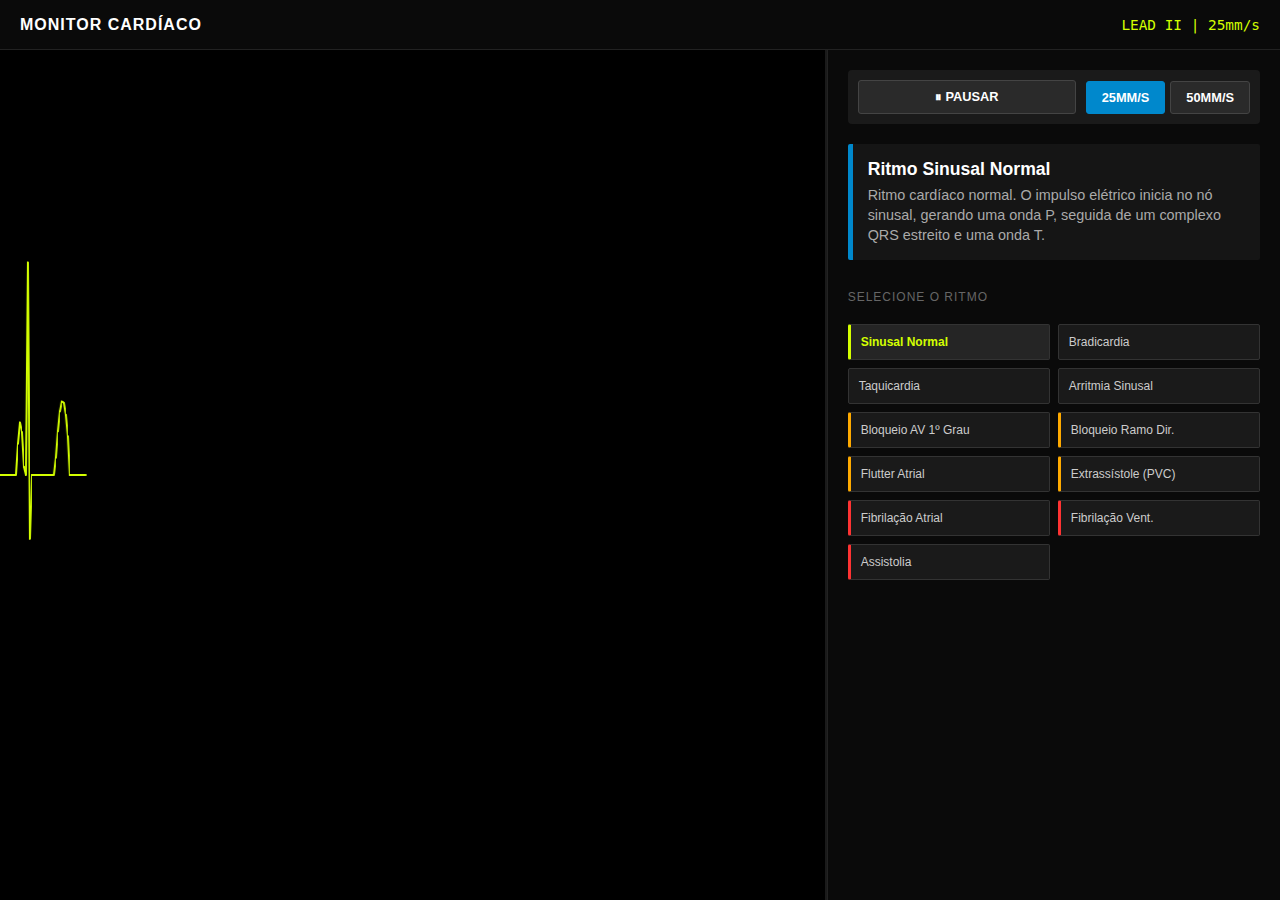
<file: ecg.html>
<!DOCTYPE html>
<html lang="pt-br">
<head>
    <meta charset="UTF-8">
    <meta name="viewport" content="width=device-width, initial-scale=1.0">
    <title>Monitor ECG</title>
    <style>
        :root {
            --bg-color: #000000;
            --panel-bg: #0a0a0a;
            --ecg-line: #d4ff00;
            --text-color: #e0e0e0;
            --accent: #0088cc;
            --danger: #ff3333;
            --warning: #ffaa00;
        }

        * { box-sizing: border-box; margin: 0; padding: 0; font-family: 'Segoe UI', sans-serif; }

        body {
            background-color: var(--bg-color);
            color: var(--text-color);
            height: 100vh;
            display: flex;
            flex-direction: column;
            overflow: hidden;
        }

        header {
            background: var(--panel-bg);
            border-bottom: 1px solid #222;
            padding: 10px 20px;
            display: flex;
            justify-content: space-between;
            align-items: center;
            height: 50px;
        }

        h1 { font-size: 1rem; color: #fff; letter-spacing: 1px; text-transform: uppercase; }
        .status { font-family: monospace; color: var(--ecg-line); font-size: 0.9rem; }

        .main-container {
            display: flex;
            flex: 1;
            height: calc(100vh - 50px);
        }

        .monitor-area {
            flex: 2;
            position: relative;
            background-color: #000;
            border-right: 2px solid #1a1a1a;
            overflow: hidden;
        }

        canvas {
            display: block;
            width: 100%;
            height: 100%;
            background-color: #000;
        }

        .controls-area {
            flex: 1;
            background-color: var(--panel-bg);
            padding: 20px;
            display: flex;
            flex-direction: column;
            gap: 20px;
            min-width: 300px;
            border-left: 1px solid #222;
            overflow-y: auto;
        }

        .info-card {
            background: #151515;
            border-left: 5px solid var(--accent);
            padding: 15px;
            border-radius: 2px;
        }
        .info-card h2 { color: #fff; font-size: 1.1rem; margin-bottom: 5px; }
        .info-card p { color: #aaa; font-size: 0.9rem; line-height: 1.4; }

        .playback-controls {
            display: flex;
            gap: 10px;
            background: #1a1a1a;
            padding: 10px;
            border-radius: 4px;
            align-items: center;
            justify-content: space-between;
        }

        button.btn-control {
            background: #2a2a2a;
            color: #fff;
            border: 1px solid #444;
            padding: 8px 15px;
            cursor: pointer;
            font-weight: bold;
            border-radius: 3px;
            flex: 1;
            text-transform: uppercase;
            font-size: 0.8rem;
        }
        button.btn-control:hover { background: #333; }
        button.btn-control.active { background: var(--accent); border-color: var(--accent); }
        button.btn-control.danger-active { background: var(--danger); border-color: var(--danger); }

        .rhythm-grid {
            display: grid;
            grid-template-columns: 1fr 1fr;
            gap: 8px;
        }

        .btn-rhythm {
            background: #1a1a1a;
            border: 1px solid #333;
            color: #ccc;
            padding: 10px;
            cursor: pointer;
            text-align: left;
            font-size: 0.75rem;
            border-radius: 2px;
            transition: all 0.2s;
        }
        .btn-rhythm:hover { background: #252525; color: #fff; }
        .btn-rhythm.active {
            background: #252525;
            border-left: 3px solid var(--ecg-line);
            color: var(--ecg-line);
            font-weight: bold;
        }

        .btn-rhythm.warn { border-left: 3px solid var(--warning); }
        .btn-rhythm.danger { border-left: 3px solid var(--danger); }
        .btn-rhythm.warn.active { background: #2a2510; color: var(--warning); }
        .btn-rhythm.danger.active { background: #2a1010; color: var(--danger); }

        @media (max-width: 800px) {
            .main-container { flex-direction: column; }
            .monitor-area { height: 50vh; border-right: none; border-bottom: 2px solid #1a1a1a; }
        }
    </style>
</head>
<body>

<header>
    <h1>Monitor Cardíaco</h1>
    <div class="status">LEAD II | 25mm/s</div>
</header>

<div class="main-container">
    <div class="monitor-area">
        <canvas id="ecgCanvas"></canvas>
    </div>

    <div class="controls-area">
        <div class="playback-controls">
            <button id="btnPause" class="btn-control" onclick="togglePause()">⏸ Pausar</button>
            <div style="display:flex; gap:5px;">
                <button class="btn-control active" onclick="setSpeed(1)" id="btn25">25mm/s</button>
                <button class="btn-control" onclick="setSpeed(2)" id="btn50">50mm/s</button>
            </div>
        </div>

        <div class="info-card" id="infoCard">
            <h2 id="rhythmTitle">Ritmo Sinusal Normal</h2>
            <p id="rhythmDesc">Ritmo cardíaco normal. O impulso elétrico inicia no nó sinusal, gerando uma onda P, seguida de um complexo QRS estreito e uma onda T.</p>
        </div>

        <div style="font-size: 0.75rem; color: #666; text-transform: uppercase; letter-spacing: 1px; margin-top: 10px;">Selecione o Ritmo</div>

        <div class="rhythm-grid">
            <button class="btn-rhythm active" onclick="setRhythm('normal')">Sinusal Normal</button>
            <button class="btn-rhythm" onclick="setRhythm('bradycardia')">Bradicardia</button>
            <button class="btn-rhythm" onclick="setRhythm('tachycardia')">Taquicardia</button>
            <button class="btn-rhythm" onclick="setRhythm('arrhythmia')">Arritmia Sinusal</button>

            <button class="btn-rhythm warn" onclick="setRhythm('av1')">Bloqueio AV 1º Grau</button>
            <button class="btn-rhythm warn" onclick="setRhythm('brd')">Bloqueio Ramo Dir.</button>
            <button class="btn-rhythm warn" onclick="setRhythm('flutter')">Flutter Atrial</button>
            <button class="btn-rhythm warn" onclick="setRhythm('pvc')">Extrassístole (PVC)</button>

            <button class="btn-rhythm danger" onclick="setRhythm('afib')">Fibrilação Atrial</button>
            <button class="btn-rhythm danger" onclick="setRhythm('vfib')">Fibrilação Vent.</button>
            <button class="btn-rhythm danger" onclick="setRhythm('asystole')">Assistolia</button>
        </div>
    </div>
</div>

<script>
    const canvas = document.getElementById('ecgCanvas');
    const ctx = canvas.getContext('2d');

    let width, height;
    let x = 0;
    let y = 0;
    let currentRhythm = 'normal';
    let frame = 0;
    let baseSpeed = 2;
    let currentSpeed = baseSpeed;
    let isPaused = false;

    const rhythms = {
        normal: { title: "Ritmo Sinusal Normal", desc: "Frequência 60-100 bpm. Onda P presente, intervalo PR constante, QRS estreito. Ritmo regular.", bpm: 75, type: 'regular' },
        bradycardia: { title: "Bradicardia Sinusal", desc: "Frequência < 60 bpm. Morfologia das ondas normal, mas o intervalo entre batimentos é maior.", bpm: 40, type: 'regular' },
        tachycardia: { title: "Taquicardia Sinusal", desc: "Frequência > 100 bpm. Morfologia normal, mas os batimentos estão muito próximos.", bpm: 150, type: 'regular' },
        arrhythmia: { title: "Arritmia Sinusal", desc: "Variação da frequência associada à respiração. Ritmo irregular, mas ondas normais.", bpm: 70, type: 'irregular_rate' },
        av1: { title: "Bloqueio AV 1º Grau", desc: "Condução lenta. Intervalo PR longo (> 0.20s), mas todo batimento é conduzido.", bpm: 70, type: 'long_pr' },
        brd: { title: "Bloqueio de Ramo Direito", desc: "Atraso na condução do VD. QRS alargado (> 0.12s) com padrão rSR' (dente de coelho).", bpm: 70, type: 'wide_qrs' },
        flutter: { title: "Flutter Atrial", desc: "Atividade atrial rápida. Ondas em 'dente de serra' na linha de base.", bpm: 150, type: 'sawtooth' },
        pvc: { title: "Extrassístole Ventricular", desc: "Batimento prematuro do ventrículo. QRS largo e bizarro, seguido de pausa.", bpm: 70, type: 'pvc' },
        afib: { title: "Fibrilação Atrial", desc: "Atividade atrial caótica. Sem ondas P. Linha de base tremida e ritmo irregular.", bpm: 0, type: 'chaotic' },
        vfib: { title: "Fibrilação Ventricular", desc: "Emergência. O ventrículo treme sem bombear. Ondas caóticas e irregulares.", bpm: 0, type: 'critical' },
        asystole: { title: "Assistolia", desc: "Ausência de atividade elétrica. Linha reta.", bpm: 0, type: 'flat' }
    };

    function init() {
        resize();
        window.addEventListener('resize', resize);
        animate();
    }

    function resize() {
        width = canvas.parentElement.offsetWidth;
        height = canvas.parentElement.offsetHeight;
        canvas.width = width;
        canvas.height = height;
        ctx.fillStyle = "#000000";
        ctx.fillRect(0, 0, width, height);
        x = 0;
        y = height / 2;
    }

    function togglePause() {
        isPaused = !isPaused;
        const btn = document.getElementById('btnPause');
        if (isPaused) {
            btn.innerHTML = "▶ Continuar";
            btn.classList.add('danger-active');
        } else {
            btn.innerHTML = "⏸ Pausar";
            btn.classList.remove('danger-active');
        }
    }

    function setSpeed(factor) {
        currentSpeed = baseSpeed * factor;
        document.getElementById('btn25').classList.toggle('active', factor === 1);
        document.getElementById('btn50').classList.toggle('active', factor === 2);
    }
    setSpeed(1);

    function getSignalValue(t) {
        const centerY = height / 2;
        const amp = height * 0.25;

        if (currentRhythm === 'asystole') return centerY + (Math.random() * 1.5 - 0.75);
        if (currentRhythm === 'vfib') return centerY + (Math.sin(t * 0.1) * 40) + (Math.sin(t * 0.35) * 20) + (Math.random() * 50 - 25);

        if (currentRhythm === 'afib') {
            let noise = (Math.random() * 6 - 3);
            if (Math.random() < 0.012) return centerY + drawQRS(0, amp, 'normal');
            return centerY + noise;
        }

        if (currentRhythm === 'flutter') {
            let flutter = Math.sin(t * 0.6) * 8;
            if (t % 50 < 8) return centerY + flutter + drawQRS(0, amp, 'normal');
            return centerY + flutter;
        }

        if (currentRhythm === 'pvc') {
            const bpm = rhythms[currentRhythm].bpm;
            const cycle = (60 / bpm) * 60;
            const posInCycle = t % cycle;
            const beatNum = Math.floor(t / cycle);
            const isPVC = (beatNum % 4 === 3);
            if (isPVC && posInCycle > cycle * 0.3 && posInCycle < cycle * 0.5) {
                return centerY + drawQRS(posInCycle, amp, 'pvc');
            }
            return getRegularBeat(t, centerY, amp);
        }

        return getRegularBeat(t, centerY, amp);
    }

    function getRegularBeat(t, centerY, amp) {
        const bpm = rhythms[currentRhythm].bpm;
        let cycleLen = (60 / bpm) * 60;
        if (currentRhythm === 'arrhythmia') cycleLen += Math.sin(t * 0.02) * 15;
        const phase = (t % cycleLen) / cycleLen;
        return centerY + drawWaveform(phase, amp);
    }

    function drawWaveform(phase, amp) {
        let val = 0;
        const type = rhythms[currentRhythm].type;

        let pTime = 0.15;
        if (phase > pTime && phase < pTime + 0.08) {
            val -= Math.sin((phase - pTime) * Math.PI * 12) * 0.25;
        }

        let qrsStart = 0.25;
        let qrsWidth = 0.06;
        if (type === 'long_pr') qrsStart = 0.45;
        if (type === 'wide_qrs') qrsWidth = 0.14;

        if (phase > qrsStart && phase < qrsStart + qrsWidth) {
            let localPhase = (phase - qrsStart) / qrsWidth;
            if (type === 'wide_qrs') {
                if (localPhase < 0.2) val -= 0.15;
                else if (localPhase < 0.5) val += 0.4;
                else val -= 0.7;
            } else if (type === 'pvc') {
                val -= Math.sin(localPhase * Math.PI) * 1.3;
            } else {
                if (localPhase < 0.15) val += 0.1;
                else if (localPhase < 0.45) val -= 1.0;
                else val += 0.3;
            }
        }

        let tStart = 0.55;
        if (type === 'long_pr') tStart = 0.75;
        if (phase > tStart && phase < tStart + 0.15) {
            val -= Math.sin((phase - tStart) * Math.PI * 6) * 0.35;
        }

        return val * amp;
    }

    function drawQRS(t, amp, type) {
        if (type === 'pvc') return -Math.sin((t%20)/20 * Math.PI) * 1.3 * amp;
        return -Math.sin((t%10)/10 * Math.PI) * amp;
    }

    function animate() {
        if (!isPaused) {
            ctx.fillStyle = "#000000";
            ctx.fillRect(x, 0, currentSpeed + 2, height);

            ctx.beginPath();
            ctx.strokeStyle = "#d4ff00";
            ctx.lineWidth = 2;
            ctx.lineCap = "round";
            ctx.lineJoin = "round";

            const newY = getSignalValue(frame);

            ctx.moveTo(x, y);
            let newX = x + currentSpeed;

            if (newX > width) {
                newX = 0;
                ctx.fillStyle = "#000000";
                ctx.fillRect(0, 0, width, height);
                y = newY;
                ctx.moveTo(newX, y);
            }

            ctx.lineTo(newX, newY);
            ctx.stroke();

            x = newX;
            y = newY;
            frame++;
        }

        requestAnimationFrame(animate);
    }

    function setRhythm(key) {
        currentRhythm = key;
        const data = rhythms[key];

        document.getElementById('rhythmTitle').innerText = data.title;
        document.getElementById('rhythmDesc').innerText = data.desc;

        document.querySelectorAll('.btn-rhythm').forEach(btn => btn.classList.remove('active'));
        const buttons = document.querySelectorAll('.btn-rhythm');
        buttons.forEach(btn => {
            if(btn.getAttribute('onclick').includes(`'${key}'`)) btn.classList.add('active');
        });

        const card = document.getElementById('infoCard');
        if (['vfib', 'asystole'].includes(key)) card.style.borderLeftColor = 'var(--danger)';
        else if (['av1', 'brd', 'flutter', 'pvc'].includes(key)) card.style.borderLeftColor = 'var(--warning)';
        else card.style.borderLeftColor = 'var(--accent)';

        x = 0;
        ctx.fillStyle = "#000000";
        ctx.fillRect(0, 0, width, height);
    }

    init();
</script>

</body>
</html>
</file>
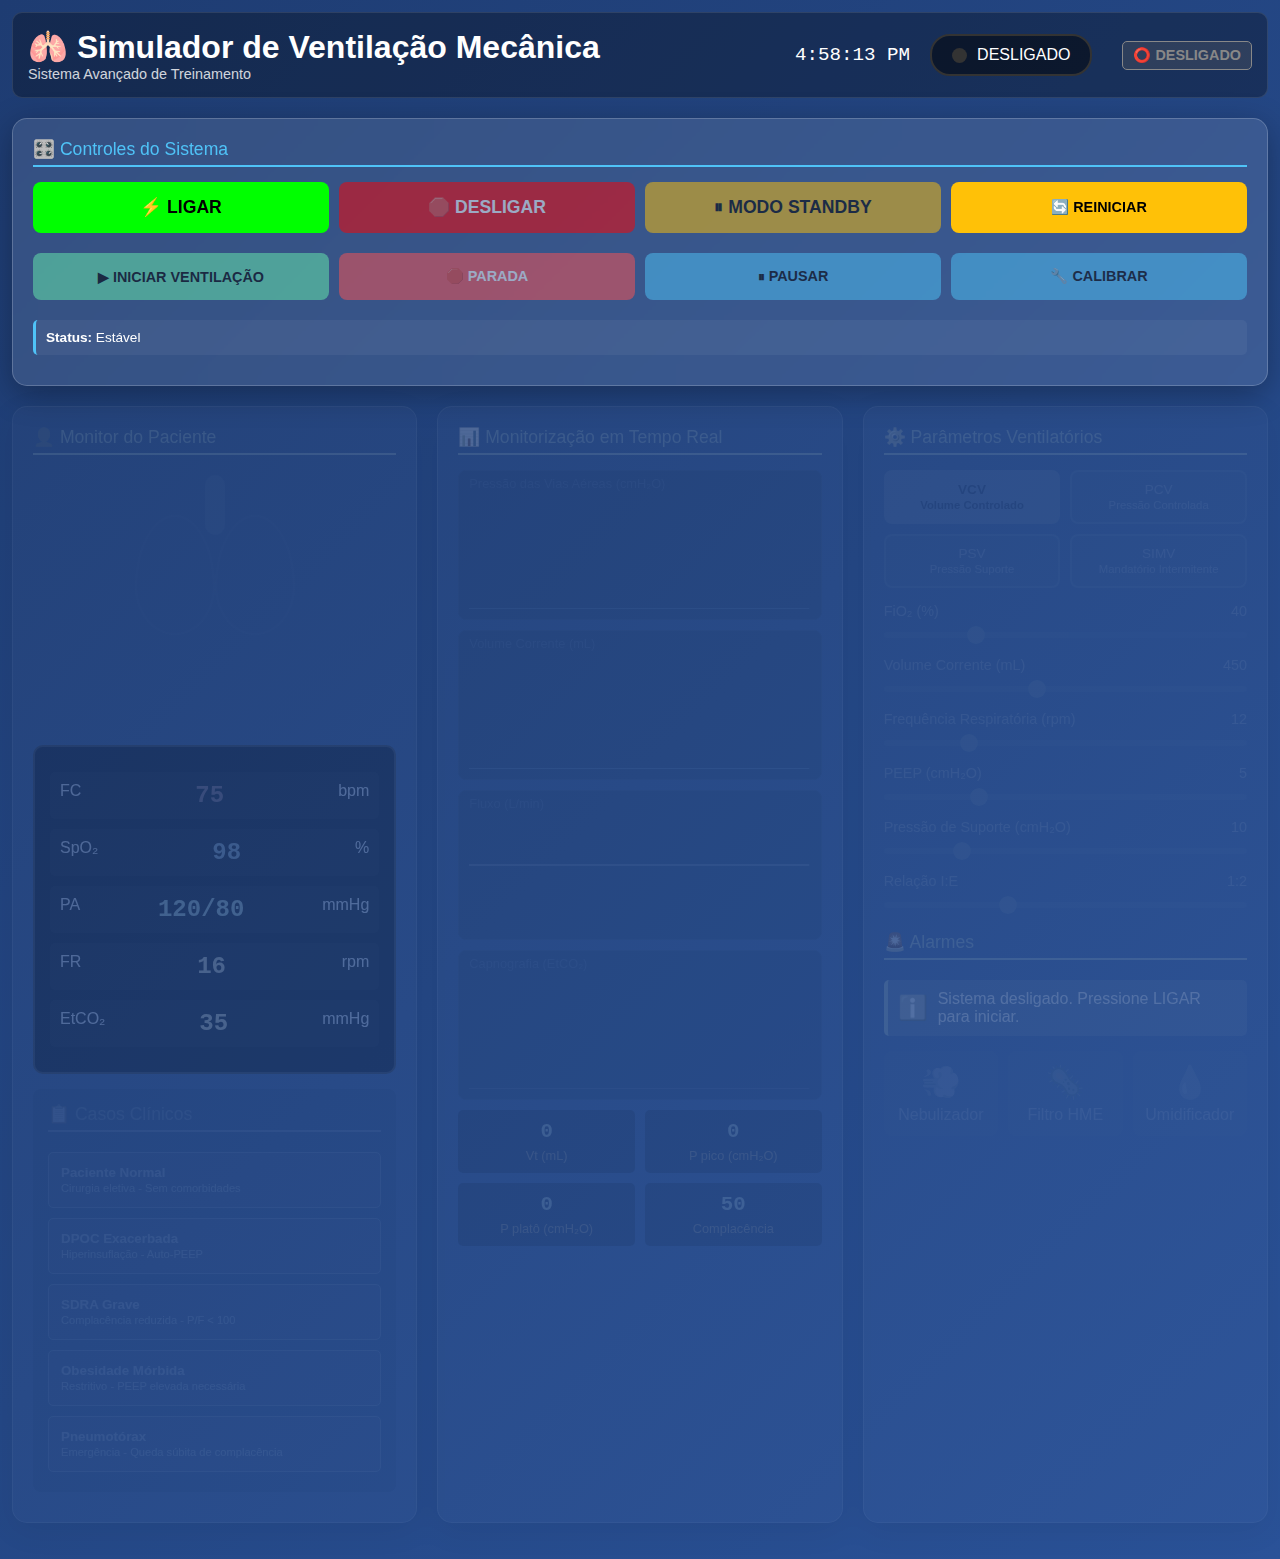
<file: ventilador.html>
<!DOCTYPE html>
<html lang="pt-br">
<head>
  <meta charset="UTF-8" />
  <meta name="viewport" content="width=device-width, initial-scale=1.0" />
  <title>Simulador de Ventilação Mecânica Pro</title>
  <style>
    * { margin: 0; padding: 0; box-sizing: border-box; font-family: 'Segoe UI', Tahoma, Geneva, Verdana, sans-serif; }

    body {
      background: linear-gradient(135deg, #1e3c72 0%, #2a5298 100%);
      color: #fff;
      overflow-x: hidden;
      min-height: 100vh;
    }

    .container { max-width: 1400px; margin: 0 auto; padding: calc(12px + env(safe-area-inset-top)) calc(12px + env(safe-area-inset-right)) calc(16px + env(safe-area-inset-bottom)) calc(12px + env(safe-area-inset-left)); }

    header {
      background: rgba(0,0,0,0.3);
      padding: 15px;
      border-radius: 10px;
      margin-bottom: 20px;
      display: flex;
      justify-content: space-between;
      align-items: center;
      border: 1px solid rgba(255,255,255,0.1);
    }

    .power-indicator {
      display: flex;
      align-items: center;
      gap: 10px;
      padding: 10px 20px;
      background: rgba(0,0,0,0.5);
      border-radius: 20px;
      border: 2px solid #333;
    }

    .power-led {
      width: 15px; height: 15px; border-radius: 50%;
      background: #333; transition: all 0.3s;
    }

    .power-led.on { background: #00ff00; box-shadow: 0 0 10px #00ff00; }
    .power-led.standby { background: #ffc107; box-shadow: 0 0 10px #ffc107; animation: pulse 2s infinite; }

    @keyframes pulse { 0%,100%{opacity:1;} 50%{opacity:0.5;} }

    .mode-display {
      font-weight: bold;
      font-size: 0.9em;
      padding: 5px 10px;
      border-radius: 5px;
      background: rgba(0,0,0,0.3);
      margin-left: 10px;
    }

    .mode-display.standby { background: rgba(255,193,7,0.3); color:#ffc107; border: 1px solid #ffc107; }
    .mode-display.ventilating { background: rgba(0,255,0,0.3); color:#00ff00; border: 1px solid #00ff00; }
    .mode-display.off { background: rgba(100,100,100,0.3); color:#888; border: 1px solid #888; }

    .alarm-banner {
      background: #ff0000;
      color: white;
      padding: 15px 20px;
      border-radius: 5px;
      font-weight: bold;
      display: none;
      animation: pulse 1s infinite;
      text-align: center;
      font-size: 1.2em;
      margin-bottom: 20px;
      border: 3px solid #fff;
    }

    .alarm-timer {
      background: rgba(255,0,0,0.9);
      color: white;
      padding: 10px;
      border-radius: 5px;
      margin-top: 10px;
      font-size: 0.9em;
    }

    .game-over-banner {
      background: linear-gradient(135deg, #ff0000, #990000);
      color: white;
      padding: 30px;
      border-radius: 10px;
      display: none;
      text-align: center;
      margin-bottom: 20px;
      border: 3px solid #fff;
      animation: slideIn 0.5s;
    }

    @keyframes slideIn { from{ transform: translateY(-100px); opacity:0;} to{ transform: translateY(0); opacity:1;} }

    /* IMPORTANTE:
       O grid permanece "travado" quando OFF, mas os botões de energia foram movidos para fora dele. */
    .main-grid {
      display: grid;
      grid-template-columns: 1fr 1fr 1fr;
      gap: 20px;
      margin-bottom: 20px;

      opacity: 0.2;
      pointer-events: none;
      transition: all 0.3s;
      filter: grayscale(0.8);
    }

    .main-grid.powered-on { opacity: 1; pointer-events: all; filter: grayscale(0); }
    .main-grid.standby { opacity: 0.6; pointer-events: all; filter: grayscale(0.3); }

    .panel {
      background: rgba(255,255,255,0.1);
      backdrop-filter: blur(10px);
      border-radius: 15px;
      padding: 20px;
      border: 1px solid rgba(255,255,255,0.2);
      box-shadow: 0 8px 32px rgba(0,0,0,0.3);
    }

    .panel-title {
      font-size: 1.1em;
      margin-bottom: 15px;
      color: #4fc3f7;
      border-bottom: 2px solid #4fc3f7;
      padding-bottom: 5px;
    }

    .patient-monitor {
      background: #000;
      border-radius: 10px;
      padding: 15px;
      margin-bottom: 15px;
      border: 2px solid #333;
    }

    .vital-sign {
      display:flex; justify-content:space-between; margin: 10px 0;
      padding:10px; background: rgba(255,255,255,0.05); border-radius:5px;
    }

    .vital-value { font-size: 1.5em; font-weight: bold; font-family: 'Courier New', monospace; }
    .hr { color:#ff5252; } .spo2 { color:#4fc3f7; } .bp { color:#69f0ae; } .rr { color:#ffd740; }

    .lung-animation {
      width:200px; height:250px; margin: 20px auto; position: relative;
      opacity: 0.1; transition: opacity 0.3s;
    }
    .powered-on .lung-animation { opacity: 0.3; }
    .ventilating .lung-animation { opacity: 1; }

    .lung {
      position:absolute; width:80px; height:120px;
      background: rgba(255,100,100,0.6);
      border-radius: 50% 50% 50% 50% / 60% 60% 40% 40%;
      transition: all 0.5s ease;
      border: 2px solid rgba(255,255,255,0.3);
    }
    .lung.left { left:20px; top:40px; }
    .lung.right { right:20px; top:40px; }
    .lung.inflating { transform: scale(1.3); background: rgba(255,150,150,0.8); }

    .trachea {
      position:absolute; width:20px; height:60px; background: rgba(255,255,255,0.8);
      left:50%; top:0; transform: translateX(-50%); border-radius:10px;
    }

    .graph-container {
      background:#000; border-radius:8px; padding:10px; margin:10px 0;
      position:relative; height:150px; border:1px solid #333; opacity: 0.2;
    }
    .powered-on .graph-container { opacity: 0.5; }
    .ventilating .graph-container { opacity: 1; }

    canvas { width:100%; height:100%; }

    .graph-label { position:absolute; top:5px; left:10px; font-size: 0.8em; color:#888; }

    .control-group { margin:15px 0; opacity:0.3; pointer-events:none; }
    .powered-on .control-group { opacity:0.6; pointer-events:none; }
    .ventilating .control-group { opacity:1; pointer-events:all; }

    .control-label { display:flex; justify-content:space-between; margin-bottom:5px; font-size:0.9em; }

    input[type="range"] {
      width:100%; height:6px; border-radius:3px;
      background: rgba(255,255,255,0.2); outline:none; -webkit-appearance:none;
    }

    input[type="range"]::-webkit-slider-thumb {
      -webkit-appearance:none; appearance:none;
      width:18px; height:18px; border-radius:50%;
      background:#4fc3f7; cursor:pointer;
    }

    .mode-selector {
      display:grid; grid-template-columns: 1fr 1fr; gap:10px; margin:15px 0;
      opacity:0.3; pointer-events:none;
    }
    .powered-on .mode-selector { opacity:0.6; pointer-events:none; }
    .ventilating .mode-selector { opacity:1; pointer-events:all; }

    .mode-btn {
      padding:10px; border:2px solid rgba(255,255,255,0.3);
      background: rgba(255,255,255,0.1); color:#fff; border-radius:8px;
      cursor:pointer; transition: all 0.3s; font-size:0.85em;
    }
    .mode-btn:hover { background: rgba(255,255,255,0.2); }
    .mode-btn.active { background:#4fc3f7; border-color:#4fc3f7; color:#000; font-weight:bold; }

    .alarm-list { max-height:200px; overflow-y:auto; }

    .alarm-item {
      padding:10px; margin:5px 0; border-radius:5px;
      display:flex; align-items:center; gap:10px;
    }
    .alarm-high { background: rgba(255,0,0,0.3); border-left:4px solid #ff0000; }
    .alarm-low { background: rgba(255,193,7,0.3); border-left:4px solid #ffc107; }
    .alarm-info { background: rgba(79,195,247,0.3); border-left:4px solid #4fc3f7; }
    .alarm-success { background: rgba(105,240,174,0.25); border-left:4px solid #69f0ae; }

    .alarm-icon { font-size:1.5em; }

    .case-selector {
      background: rgba(0,0,0,0.3);
      padding:15px; border-radius:8px; margin:10px 0;
      opacity:0.3; pointer-events:none;
    }
    .powered-on .case-selector { opacity:0.6; pointer-events:none; }
    .ventilating .case-selector { opacity:1; pointer-events:all; }

    .case-btn {
      width:100%; padding:12px; margin:5px 0;
      background: rgba(79,195,247,0.2);
      border:1px solid #4fc3f7; color:white;
      border-radius:5px; cursor:pointer; text-align:left;
      transition: all 0.3s;
    }
    .case-btn:hover { background: rgba(79,195,247,0.4); transform: translateX(5px); }

    .accessories-grid {
      display:grid; grid-template-columns: repeat(3, 1fr); gap:10px; margin:10px 0;
      opacity:0.3; pointer-events:none;
    }
    .powered-on .accessories-grid { opacity:0.6; pointer-events:none; }
    .ventilating .accessories-grid { opacity:1; pointer-events:all; }

    .accessory {
      background: rgba(255,255,255,0.1);
      padding:10px; border-radius:8px; text-align:center;
      cursor:pointer; border:2px solid transparent;
      transition: all 0.3s;
    }
    .accessory:hover { border-color:#4fc3f7; transform: translateY(-2px); }
    .accessory.active { background: rgba(79,195,247,0.3); border-color:#4fc3f7; }

    .accessory-icon { font-size:2em; margin-bottom:5px; }

    .btn {
      padding: 15px;
      border: none;
      border-radius: 8px;
      font-weight: bold;
      cursor: pointer;
      transition: all 0.3s;
      text-transform: uppercase;
      font-size: 0.9em;
    }
    .btn-primary { background:#4fc3f7; color:#000; }
    .btn-danger { background:#ff5252; color:#fff; }
    .btn-success { background:#69f0ae; color:#000; }
    .btn-warning { background:#ffc107; color:#000; }

    .btn-power-on { background:#00ff00; color:#000; font-size:1.1em; }
    .btn-power-off { background:#ff0000; color:#fff; font-size:1.1em; }
    .btn-standby { background:#ffc107; color:#000; font-size:1.1em; }

    .btn:hover:not(:disabled) { transform: translateY(-2px); box-shadow: 0 5px 15px rgba(0,0,0,0.3); }
    .btn:disabled { opacity:0.5; cursor:not-allowed; transform:none; }

    .info-box {
      background: rgba(255,255,255,0.05);
      padding:10px; border-radius:5px; margin:10px 0;
      font-size:0.85em; border-left:3px solid #4fc3f7;
    }

    .parameter-display {
      display:grid; grid-template-columns: 1fr 1fr; gap:10px; margin:10px 0;
    }
    .param-item { background: rgba(0,0,0,0.3); padding:10px; border-radius:5px; text-align:center; }
    .param-value { font-size:1.3em; font-weight:bold; color:#4fc3f7; font-family:'Courier New', monospace; }
    .param-label { font-size:0.8em; color:#888; margin-top:5px; }

    .solution-box {
      background: rgba(255,193,7,0.2);
      border: 2px solid #ffc107;
      padding:20px; border-radius:10px; margin:20px 0;
      text-align:left;
    }
    .solution-box h3 { color:#ffc107; margin-bottom:10px; }
    .solution-box ul { margin-left:20px; line-height:1.8; }

    .standby-notice {
      background: rgba(255,193,7,0.2);
      border: 2px solid #ffc107;
      padding:15px; border-radius:8px;
      text-align:center; margin:10px 0;
      display:none;
    }
    .standby-notice.show { display:block; animation: pulse 2s infinite; }

    ::-webkit-scrollbar { width:8px; }
    ::-webkit-scrollbar-track { background: rgba(255,255,255,0.1); border-radius:4px; }
    ::-webkit-scrollbar-thumb { background:#4fc3f7; border-radius:4px; }

    .calibration-modal {
      position: fixed; top:0; left:0; width:100%; height:100%;
      background: rgba(0,0,0,0.8);
      display:none; justify-content:center; align-items:center;
      z-index:1000;
    }
    .calibration-content {
      background:#1e3c72;
      padding:30px; border-radius:15px;
      max-width:500px; width:90%;
      border:2px solid #4fc3f7;
    }
    .progress-bar {
      width:100%; height:20px;
      background: rgba(255,255,255,0.2);
      border-radius:10px; overflow:hidden; margin:20px 0;
    }
    .progress-fill {
      height:100%; background:#4fc3f7;
      width:0%; transition: width 0.3s;
    }

    /* NOVO: Barra de controles (fora do main-grid) */
    .control-bar {
      display: grid;
      grid-template-columns: repeat(4, 1fr);
      gap: 10px;
      margin-bottom: 20px;
    }

        @media (max-width: 900px) {
      .main-grid { grid-template-columns: 1fr; }
      .control-bar { grid-template-columns: 1fr 1fr; }

      header { flex-wrap: wrap; gap: 12px; }
      header > div:last-child { flex-wrap: wrap; gap: 12px; justify-content: flex-start; }
      #clock { min-width: 90px; }

      .graph-container { height: 140px; }
    }

    /* Mobile: evita cortes, melhora leitura e garante “margens” */
    @media (max-width: 600px) {
      .container { padding: calc(10px + env(safe-area-inset-top)) calc(10px + env(safe-area-inset-right)) calc(14px + env(safe-area-inset-bottom)) calc(10px + env(safe-area-inset-left)); }
      header { padding: 12px; }
      header h1 { font-size: 1.05em; line-height: 1.2; }
      header p { font-size: 0.85em !important; }

      /* bloco do relógio + indicadores: quebra em linhas */
      header > div:last-child { width: 100%; }
      .power-indicator { padding: 8px 12px; border-radius: 16px; }
      .mode-display { margin-left: 0; }

      .panel { padding: 14px; }
      .panel-title { font-size: 1em; }

      .vital-sign { padding: 8px; }
      .vital-value { font-size: 1.25em; }

      .lung-animation { width: 160px; height: 200px; margin: 10px auto; }
      .lung { width: 64px; height: 96px; }
      .lung.left { left: 14px; top: 34px; }
      .lung.right { right: 14px; top: 34px; }
      .trachea { width: 18px; height: 50px; }

      .graph-container { height: 120px; padding: 8px; }
      .graph-label { font-size: 0.75em; }

      .parameter-display { grid-template-columns: 1fr 1fr; gap: 8px; }
      .param-item { padding: 8px; }
      .param-value { font-size: 1.15em; }

      .mode-selector { grid-template-columns: 1fr 1fr; gap: 8px; }
      .mode-btn { padding: 10px 8px; font-size: 0.82em; }

      .accessories-grid { grid-template-columns: 1fr 1fr; }
      .accessory-icon { font-size: 1.7em; }

      .control-bar { grid-template-columns: 1fr; }
      .btn { padding: 14px 12px; font-size: 0.92em; }
    }
  </style>
</head>

<body>
<div class="container">
  <header>
    <div>
      <h1>🫁 Simulador de Ventilação Mecânica</h1>
      <p style="opacity: 0.8; font-size: 0.9em;">Sistema Avançado de Treinamento</p>
    </div>
    <div style="display:flex; align-items:center; gap:20px;">
      <div id="clock" style="font-family:'Courier New', monospace; font-size: 1.2em;"></div>
      <div class="power-indicator">
        <div class="power-led" id="powerLed"></div>
        <span id="powerStatus">DESLIGADO</span>
      </div>
      <div class="mode-display off" id="modeDisplay">⭕ DESLIGADO</div>
    </div>
  </header>

  <div id="alarmBanner" class="alarm-banner">
    <div>⚠️ ALARME: <span id="alarmText"></span></div>
    <div class="alarm-timer">Tempo para correção: <span id="alarmTimer">60</span>s</div>
  </div>

  <div id="gameOverBanner" class="game-over-banner">
    <h2>💀 FIM DE JOGO</h2>
    <p style="font-size: 1.2em; margin: 20px 0;">Você não corrigiu o alarme a tempo!</p>
    <div class="solution-box">
      <h3>Solução que deveria ter sido aplicada:</h3>
      <ul id="solutionList"><li>Item 1</li><li>Item 2</li></ul>
    </div>
    <p style="margin: 20px 0;">O paciente será reiniciado em uma nova situação clínica...</p>
    <button class="btn btn-primary" onclick="restartGame()" style="margin-top: 20px;">
      🔄 Reiniciar Sistema
    </button>
  </div>

  <div class="standby-notice" id="standbyNotice">
    ⚠️ MODO STANDBY ATIVADO - Ventilador pronto. Aguardando conexão do paciente e início da ventilação.
  </div>

  <!-- ✅ NOVO: BARRA DE CONTROLES FORA DO GRID (sempre clicável) -->
  <div class="panel" style="margin-bottom: 20px;">
    <div class="panel-title">🎛️ Controles do Sistema</div>
    <div class="control-bar">
      <button class="btn btn-power-on" onclick="powerOn()" id="btnPowerOn">⚡ LIGAR</button>
      <button class="btn btn-power-off" onclick="powerOff()" id="btnPowerOff">🛑 DESLIGAR</button>
      <button class="btn btn-standby" onclick="toggleStandby()" id="btnStandby" disabled>⏸ MODO STANDBY</button>
      <button class="btn btn-warning" onclick="restartSystem()" id="btnRestart">🔄 Reiniciar</button>
    </div>

    <div class="control-bar" style="grid-template-columns: repeat(4, 1fr);">
      <button class="btn btn-success" onclick="toggleVentilation()" id="btnVent" disabled>▶ INICIAR VENTILAÇÃO</button>
      <button class="btn btn-danger" onclick="emergencyStop()" id="btnEmergency" disabled>🛑 Parada</button>
      <button class="btn btn-primary" onclick="togglePause()" id="btnPause" disabled>⏸ Pausar</button>
      <button class="btn btn-primary" onclick="startCalibration()" id="btnCalibrate" disabled>🔧 Calibrar</button>
    </div>

    <div class="info-box" id="patientStatus">
      <strong>Status:</strong> Sistema desligado. Pressione LIGAR para iniciar.
    </div>
  </div>

  <div class="main-grid" id="mainGrid">
    <!-- Painel Esquerdo -->
    <div class="panel">
      <div class="panel-title">👤 Monitor do Paciente</div>

      <div class="lung-animation">
        <div class="trachea"></div>
        <div class="lung left" id="lungLeft"></div>
        <div class="lung right" id="lungRight"></div>
      </div>

      <div class="patient-monitor">
        <div class="vital-sign"><span>FC</span><span class="vital-value hr" id="hrValue">--</span><span>bpm</span></div>
        <div class="vital-sign"><span>SpO₂</span><span class="vital-value spo2" id="spo2Value">--</span><span>%</span></div>
        <div class="vital-sign"><span>PA</span><span class="vital-value bp" id="bpValue">--/--</span><span>mmHg</span></div>
        <div class="vital-sign"><span>FR</span><span class="vital-value rr" id="rrValue">--</span><span>rpm</span></div>
        <div class="vital-sign"><span>EtCO₂</span><span class="vital-value" style="color:#ffd740;" id="etco2Value">--</span><span>mmHg</span></div>
      </div>

      <div class="case-selector">
        <div class="panel-title">📋 Casos Clínicos</div>
        <button class="case-btn" onclick="loadCase('normal')"><strong>Paciente Normal</strong><br><small>Cirurgia eletiva - Sem comorbidades</small></button>
        <button class="case-btn" onclick="loadCase('copd')"><strong>DPOC Exacerbada</strong><br><small>Hiperinsuflação - Auto-PEEP</small></button>
        <button class="case-btn" onclick="loadCase('ards')"><strong>SDRA Grave</strong><br><small>Complacência reduzida - P/F &lt; 100</small></button>
        <button class="case-btn" onclick="loadCase('obesity')"><strong>Obesidade Mórbida</strong><br><small>Restritivo - PEEP elevada necessária</small></button>
        <button class="case-btn" onclick="loadCase('pneumothorax')"><strong>Pneumotórax</strong><br><small>Emergência - Queda súbita de complacência</small></button>
      </div>
    </div>

    <!-- Painel Central -->
    <div class="panel">
      <div class="panel-title">📊 Monitorização em Tempo Real</div>

      <div class="graph-container"><span class="graph-label">Pressão das Vias Aéreas (cmH₂O)</span><canvas id="pressureGraph"></canvas></div>
      <div class="graph-container"><span class="graph-label">Volume Corrente (mL)</span><canvas id="volumeGraph"></canvas></div>
      <div class="graph-container"><span class="graph-label">Fluxo (L/min)</span><canvas id="flowGraph"></canvas></div>
      <div class="graph-container"><span class="graph-label">Capnografia (EtCO₂)</span><canvas id="capnoGraph"></canvas></div>

      <div class="parameter-display">
        <div class="param-item"><div class="param-value" id="displayVt">0</div><div class="param-label">Vt (mL)</div></div>
        <div class="param-item"><div class="param-value" id="displayPpeak">0</div><div class="param-label">P pico (cmH₂O)</div></div>
        <div class="param-item"><div class="param-value" id="displayPplat">0</div><div class="param-label">P platô (cmH₂O)</div></div>
        <div class="param-item"><div class="param-value" id="displayCompliance">0</div><div class="param-label">Complacência</div></div>
      </div>
    </div>

    <!-- Painel Direito -->
    <div class="panel">
      <div class="panel-title">⚙️ Parâmetros Ventilatórios</div>

      <div class="mode-selector">
        <button class="mode-btn active" onclick="setMode('VCV')" id="modeVCV">VCV<br><small>Volume Controlado</small></button>
        <button class="mode-btn" onclick="setMode('PCV')" id="modePCV">PCV<br><small>Pressão Controlada</small></button>
        <button class="mode-btn" onclick="setMode('PSV')" id="modePSV">PSV<br><small>Pressão Suporte</small></button>
        <button class="mode-btn" onclick="setMode('SIMV')" id="modeSIMV">SIMV<br><small>Mandatório Intermitente</small></button>
      </div>

      <div class="control-group">
        <div class="control-label"><span>FiO₂ (%)</span><span id="valFiO2">40</span></div>
        <input type="range" id="FiO2" min="21" max="100" value="40" oninput="updateParam('FiO2', this.value)">
      </div>

      <div class="control-group">
        <div class="control-label"><span>Volume Corrente (mL)</span><span id="valVt">450</span></div>
        <input type="range" id="Vt" min="200" max="800" value="450" oninput="updateParam('Vt', this.value)">
      </div>

      <div class="control-group">
        <div class="control-label"><span>Frequência Respiratória (rpm)</span><span id="valRR">12</span></div>
        <input type="range" id="RR" min="4" max="40" value="12" oninput="updateParam('RR', this.value)">
      </div>

      <div class="control-group">
        <div class="control-label"><span>PEEP (cmH₂O)</span><span id="valPEEP">5</span></div>
        <input type="range" id="PEEP" min="0" max="20" value="5" oninput="updateParam('PEEP', this.value)">
      </div>

      <div class="control-group">
        <div class="control-label"><span>Pressão de Suporte (cmH₂O)</span><span id="valPS">10</span></div>
        <input type="range" id="PS" min="5" max="30" value="10" oninput="updateParam('PS', this.value)">
      </div>

      <div class="control-group">
        <div class="control-label"><span>Relação I:E</span><span id="valIE">1:2</span></div>
        <input type="range" id="IE" min="1" max="4" value="2" oninput="updateParam('IE', this.value)">
      </div>

      <div class="panel-title" style="margin-top: 20px;">🚨 Alarmes</div>
      <div class="alarm-list" id="alarmList">
        <div class="alarm-item alarm-info">
          <span class="alarm-icon">ℹ️</span>
          <span>Sistema desligado. Pressione LIGAR para iniciar.</span>
        </div>
      </div>

      <div class="accessories-grid">
        <div class="accessory" onclick="toggleAccessory('nebulizer')" id="accNebulizer">
          <div class="accessory-icon">💨</div><div>Nebulizador</div>
        </div>
        <div class="accessory" onclick="toggleAccessory('filter')" id="accFilter">
          <div class="accessory-icon">🦠</div><div>Filtro HME</div>
        </div>
        <div class="accessory" onclick="toggleAccessory('humidifier')" id="accHumidifier">
          <div class="accessory-icon">💧</div><div>Umidificador</div>
        </div>
      </div>
    </div>
  </div>
</div>

<script>
  // =========================
  // Variáveis Globais
  // =========================
  let systemState = 'off'; // 'off', 'standby', 'ventilating'
  let ventilationRunning = false;
  let ventilationPaused = false;
  let currentMode = 'VCV';
  let currentCase = 'normal';
  let animationId;
  let alarmTimer = null;
  let alarmTimeLeft = 60;
  let activeAlarm = null;

  // Paciente
  let patient = {
    hr: 75, spo2: 98, bpSys: 120, bpDia: 80, rr: 16, etco2: 35,
    compliance: 50, resistance: 10, peepIntrinsic: 0
  };

  // Ventilador
  let ventParams = {
    FiO2: 40, Vt: 450, RR: 12, PEEP: 5, PS: 10, IE: 2, Trigger: 3,
    Ppeak: 0, Pplat: 0
  };

  // Gráficos
  let graphData = {
    pressure: new Array(200).fill(0),
    volume: new Array(200).fill(0),
    flow: new Array(200).fill(0),
    capno: new Array(200).fill(0)
  };

  const cases = {
    normal: {
      compliance: 50, resistance: 10, hr: 75, spo2: 98, rr: 16, etco2: 35,
      description: "Paciente com parâmetros normais",
      solutions: {
        hypoxemia: ["Aumentar FiO₂", "Verificar posicionamento do tubo", "Aumentar PEEP"],
        hypercapnia: ["Aumentar volume corrente", "Aumentar frequência respiratória", "Verificar vazamentos"]
      }
    },
    copd: {
      compliance: 40, resistance: 25, hr: 95, spo2: 92, rr: 24, etco2: 48, peepIntrinsic: 8,
      description: "DPOC - Auto-PEEP presente",
      solutions: {
        highPressure: ["Reduzir volume corrente", "Aumentar tempo expiratório", "Reduzir FR", "Verificar auto-PEEP"],
        hypoxemia: ["Aumentar FiO₂ gradualmente", "Aplicar PEEP externa", "Broncodilatadores"]
      }
    },
    ards: {
      compliance: 20, resistance: 12, hr: 110, spo2: 88, rr: 32, etco2: 42,
      description: "SDRA - Complacência severamente reduzida",
      solutions: {
        hypoxemia: ["Aumentar PEEP progressivamente", "Manobra de recrutamento", "Posição prona", "Aumentar FiO₂"],
        highPressure: ["Reduzir Vt para 6ml/kg", "Aumentar sedação", "Verificar pneumotórax"]
      }
    },
    obesity: {
      compliance: 30, resistance: 15, hr: 85, spo2: 94, rr: 20, etco2: 38,
      description: "Obesidade - Restritivo",
      solutions: {
        hypoxemia: ["Aumentar PEEP", "Manobra de recrutamento", "Posição semi-sentada"],
        hypercapnia: ["Aumentar FR", "Aumentar Vt cuidadosamente"]
      }
    },
    pneumothorax: {
      compliance: 15, resistance: 20, hr: 130, spo2: 85, rr: 35, etco2: 50,
      emergency: true,
      description: "PNEUMOTÓRAX - Emergência!",
      solutions: {
        emergency: ["PARAR ventilação imediatamente", "Desconectar paciente", "Solicitar drenagem de tórax URGENTE", "Preparar agulha para descompressão"]
      }
    }
  };

  // =========================
  // Inicialização
  // =========================
  document.addEventListener('DOMContentLoaded', () => {
    initGraphs();
    updateClock();
    setInterval(updateClock, 1000);
    updateSystemState();
    updatePatientDisplay();
  });

  function updateClock() {
    const now = new Date();
    document.getElementById('clock').textContent = now.toLocaleTimeString();
  }

  // =========================
  // Power
  // =========================
  function powerOn() {
    systemState = 'standby';
    ventilationRunning = false;
    ventilationPaused = false;
    updateSystemState();
    addAlarm('info', 'Sistema LIGADO. Modo STANDBY ativado. Ventilador pronto para uso.');
    loadCase('normal');
  }

  function powerOff() {
    if (ventilationRunning) {
      ventilationRunning = false;
      ventilationPaused = false;
      cancelAnimationFrame(animationId);
    }

    clearAlarmTimer();
    document.getElementById('alarmBanner').style.display = 'none';

    systemState = 'off';
    updateSystemState();

    graphData.pressure.fill(0);
    graphData.volume.fill(0);
    graphData.flow.fill(0);
    graphData.capno.fill(0);
    updateGraphs();

    document.getElementById('lungLeft').classList.remove('inflating');
    document.getElementById('lungRight').classList.remove('inflating');

    addAlarm('info', 'Sistema DESLIGADO.');
  }

  function updateSystemState() {
    const grid = document.getElementById('mainGrid');
    const led = document.getElementById('powerLed');
    const status = document.getElementById('powerStatus');
    const modeDisplay = document.getElementById('modeDisplay');
    const standbyNotice = document.getElementById('standbyNotice');

    grid.classList.remove('powered-on', 'standby', 'ventilating');
    led.classList.remove('on', 'standby');
    modeDisplay.classList.remove('standby', 'ventilating', 'off');
    standbyNotice.classList.remove('show');

    const btnPowerOn = document.getElementById('btnPowerOn');
    const btnPowerOff = document.getElementById('btnPowerOff');
    const btnStandby = document.getElementById('btnStandby');

    if (systemState === 'off') {
      status.textContent = 'DESLIGADO';
      modeDisplay.textContent = '⭕ DESLIGADO';
      modeDisplay.classList.add('off');

      btnPowerOn.disabled = false;
      btnPowerOff.disabled = true;

      btnStandby.disabled = true;
      btnStandby.textContent = '⏸ MODO STANDBY';

      document.getElementById('btnVent').disabled = true;
      document.getElementById('btnEmergency').disabled = true;
      document.getElementById('btnPause').disabled = true;
      document.getElementById('btnCalibrate').disabled = true;

    } else if (systemState === 'standby') {
      grid.classList.add('powered-on', 'standby');
      led.classList.add('standby');
      status.textContent = 'STANDBY';
      modeDisplay.textContent = '⏸ STANDBY';
      modeDisplay.classList.add('standby');
      standbyNotice.classList.add('show');

      btnPowerOn.disabled = true;
      btnPowerOff.disabled = false;

      btnStandby.disabled = false;
      btnStandby.textContent = '⏸ MANTER STANDBY';

      document.getElementById('btnVent').disabled = false;
      document.getElementById('btnEmergency').disabled = false;
      document.getElementById('btnPause').disabled = true;
      document.getElementById('btnCalibrate').disabled = false;

    } else if (systemState === 'ventilating') {
      grid.classList.add('powered-on', 'ventilating');
      led.classList.add('on');
      status.textContent = 'VENTILANDO';
      modeDisplay.textContent = '▶ VENTILANDO';
      modeDisplay.classList.add('ventilating');

      btnPowerOn.disabled = true;
      btnPowerOff.disabled = false;

      btnStandby.disabled = false;
      btnStandby.textContent = '⏸ VOLTAR PARA STANDBY';

      document.getElementById('btnVent').disabled = false;
      document.getElementById('btnEmergency').disabled = false;
      document.getElementById('btnPause').disabled = false;
      document.getElementById('btnCalibrate').disabled = false;
    }
  }

  function toggleStandby() {
    if (systemState === 'standby') {
      addAlarm('info', 'Sistema já está em modo STANDBY.');
      return;
    }

    if (systemState === 'ventilating') {
      // voltar para standby
      ventilationRunning = false;
      ventilationPaused = false;
      cancelAnimationFrame(animationId);

      document.getElementById('btnVent').textContent = '▶ INICIAR VENTILAÇÃO';
      document.getElementById('btnVent').classList.remove('btn-danger');
      document.getElementById('btnVent').classList.add('btn-success');

      clearAlarmTimer();
      systemState = 'standby';
      updateSystemState();
      addAlarm('info', 'Ventilação interrompida. Sistema em STANDBY.');
    }
  }

  function restartSystem() {
    if (!confirm('Deseja reiniciar o sistema? Todos os parâmetros serão resetados.')) return;

    if (ventilationRunning) {
      ventilationRunning = false;
      ventilationPaused = false;
      cancelAnimationFrame(animationId);
    }

    const currentState = systemState;

    ventParams = { FiO2: 40, Vt: 450, RR: 12, PEEP: 5, PS: 10, IE: 2, Trigger: 3, Ppeak: 0, Pplat: 0 };

    document.getElementById('FiO2').value = 40;
    document.getElementById('Vt').value = 450;
    document.getElementById('RR').value = 12;
    document.getElementById('PEEP').value = 5;
    document.getElementById('PS').value = 10;
    document.getElementById('IE').value = 2;

    document.getElementById('valFiO2').textContent = '40';
    document.getElementById('valVt').textContent = '450';
    document.getElementById('valRR').textContent = '12';
    document.getElementById('valPEEP').textContent = '5';
    document.getElementById('valPS').textContent = '10';
    document.getElementById('valIE').textContent = '1:2';

    graphData.pressure.fill(0);
    graphData.volume.fill(0);
    graphData.flow.fill(0);
    graphData.capno.fill(0);
    updateGraphs();

    clearAlarmTimer();
    document.getElementById('alarmList').innerHTML = `
      <div class="alarm-item alarm-info">
        <span class="alarm-icon">ℹ️</span>
        <span>Sistema reiniciado. Parâmetros resetados.</span>
      </div>
    `;

    addAlarm('info', 'Sistema reiniciado com sucesso.');

    systemState = currentState;
    updateSystemState();
  }

  function restartGame() {
    document.getElementById('gameOverBanner').style.display = 'none';
    powerOff();

    setTimeout(() => {
      powerOn();
      const caseKeys = Object.keys(cases);
      const randomCase = caseKeys[Math.floor(Math.random() * caseKeys.length)];
      loadCase(randomCase);
      addAlarm('info', 'Novo caso clínico carregado. Boa sorte!');
    }, 800);
  }

  // =========================
  // Gráficos
  // =========================
  function initGraphs() {
    const graphs = ['pressureGraph', 'volumeGraph', 'flowGraph', 'capnoGraph'];
    graphs.forEach(id => {
      const canvas = document.getElementById(id);
      canvas.width = canvas.offsetWidth;
      canvas.height = canvas.offsetHeight;
    });
    updateGraphs();
  }

  function updateGraphs() {
    drawGraph('pressureGraph', graphData.pressure, '#4fc3f7', 0, 50);
    drawGraph('volumeGraph', graphData.volume, '#69f0ae', 0, 600);
    drawGraph('flowGraph', graphData.flow, '#ffd740', -60, 60);
    drawGraph('capnoGraph', graphData.capno, '#ff5252', 0, 60);
  }

  function drawGraph(canvasId, data, color, min, max) {
    const canvas = document.getElementById(canvasId);
    const ctx = canvas.getContext('2d');
    const width = canvas.width;
    const height = canvas.height;

    ctx.clearRect(0, 0, width, height);
    ctx.strokeStyle = color;
    ctx.lineWidth = 2;
    ctx.beginPath();

    const step = width / data.length;
    const range = max - min;

    data.forEach((value, index) => {
      const x = index * step;
      const y = height - ((value - min) / range) * height;
      if (index === 0) ctx.moveTo(x, y);
      else ctx.lineTo(x, y);
    });

    ctx.stroke();

    ctx.strokeStyle = 'rgba(255,255,255,0.1)';
    ctx.lineWidth = 1;
    for (let i = 0; i < 5; i++) {
      const y = (height / 5) * i;
      ctx.beginPath();
      ctx.moveTo(0, y);
      ctx.lineTo(width, y);
      ctx.stroke();
    }
  }

  // =========================
  // Controles
  // =========================
  function updateParam(param, value) {
    ventParams[param] = parseFloat(value);

    if (param === 'IE') {
      document.getElementById('valIE').textContent = `1:${value}`;
    } else {
      const el = document.getElementById(`val${param}`);
      if (el) el.textContent = value;
    }

    if (systemState === 'ventilating' && !ventilationPaused) checkAlarms();
  }

  function setMode(mode) {
    if (systemState === 'off') { addAlarm('info', 'Sistema desligado. Pressione LIGAR primeiro.'); return; }
    currentMode = mode;
    document.querySelectorAll('.mode-btn').forEach(btn => btn.classList.remove('active'));
    document.getElementById(`mode${mode}`).classList.add('active');
    addAlarm('info', `Modo alterado para ${mode}`);
  }

  function loadCase(caseName) {
    currentCase = caseName;
    const caseData = cases[caseName];

    patient.compliance = caseData.compliance;
    patient.resistance = caseData.resistance;
    patient.hr = caseData.hr;
    patient.spo2 = caseData.spo2;
    patient.rr = caseData.rr;
    patient.etco2 = caseData.etco2;
    patient.peepIntrinsic = caseData.peepIntrinsic || 0;

    updatePatientDisplay();
    addAlarm('info', `Caso clínico carregado: ${caseData.description}`);

    if (caseData.emergency) triggerEmergency('Pneumotórax detectado! Queda súbita de complacência!');
  }

  function updatePatientDisplay() {
    document.getElementById('hrValue').textContent = patient.hr;
    document.getElementById('spo2Value').textContent = patient.spo2;
    document.getElementById('bpValue').textContent = `${patient.bpSys}/${patient.bpDia}`;
    document.getElementById('rrValue').textContent = patient.rr;
    document.getElementById('etco2Value').textContent = patient.etco2;
    document.getElementById('displayCompliance').textContent = patient.compliance;

    const status = patient.spo2 < 90 ? 'CRÍTICO - Hipoxemia' :
                   patient.spo2 < 94 ? 'Atenção - Hipoxemia leve' :
                   'Estável';
    document.getElementById('patientStatus').innerHTML = `<strong>Status:</strong> ${status}`;
  }

  // =========================
  // Ventilação
  // =========================
  function toggleVentilation() {
    if (systemState === 'off') { addAlarm('info', 'Sistema desligado. Pressione LIGAR primeiro.'); return; }

    ventilationRunning = !ventilationRunning;
    const btn = document.getElementById('btnVent');

    if (ventilationRunning) {
      systemState = 'ventilating';
      updateSystemState();

      btn.textContent = '⏹ PARAR VM';
      btn.classList.remove('btn-success');
      btn.classList.add('btn-danger');

      startVentilationLoop();
      addAlarm('success', 'Ventilação iniciada. Paciente conectado.');
    } else {
      ventilationPaused = false;
      cancelAnimationFrame(animationId);

      btn.textContent = '▶ INICIAR VENTILAÇÃO';
      btn.classList.remove('btn-danger');
      btn.classList.add('btn-success');

      // ✅ volta para standby ao parar
      systemState = 'standby';
      updateSystemState();

      clearAlarmTimer();
      addAlarm('info', 'Ventilação parada. Sistema em STANDBY.');
    }
  }

  function startVentilationLoop() {
    let breathTime = 0;

    function loop() {
      if (!ventilationRunning || ventilationPaused || systemState !== 'ventilating') return;

      const breathDuration = 60 / ventParams.RR;
      const inspiratoryTime = breathDuration / (1 + ventParams.IE);

      breathTime += 0.05;
      if (breathTime > breathDuration) breathTime = 0;

      const isInspiration = breathTime < inspiratoryTime;
      const progress = Math.min(1, breathTime / inspiratoryTime);

      let pressure = ventParams.PEEP;
      let flow = 0;
      let volume = 0;

      if (currentMode === 'VCV') {
        if (isInspiration) {
          flow = (ventParams.Vt / inspiratoryTime) * Math.sin(progress * Math.PI);
          volume = ventParams.Vt * (1 - Math.cos(progress * Math.PI)) / 2;
          pressure = ventParams.PEEP + (volume / patient.compliance) + (flow * patient.resistance / 60);
        } else {
          flow = -20 * Math.sin((breathTime - inspiratoryTime) / (breathDuration - inspiratoryTime) * Math.PI);
          volume = Math.max(0, graphData.volume[graphData.volume.length - 1] - 8);
          pressure = Math.max(ventParams.PEEP, pressure * 0.98);
        }
      } else if (currentMode === 'PCV') {
        const targetPressure = ventParams.PEEP + ventParams.PS;
        if (isInspiration) {
          pressure = ventParams.PEEP + (targetPressure - ventParams.PEEP) * (1 - Math.exp(-progress * 3));
          flow = (pressure - ventParams.PEEP) * patient.compliance * 2 * Math.exp(-progress * 2);
          volume = Math.max(0, (pressure - ventParams.PEEP) * patient.compliance);
        } else {
          flow = -18 * Math.sin((breathTime - inspiratoryTime) / (breathDuration - inspiratoryTime) * Math.PI);
          volume = Math.max(0, graphData.volume[graphData.volume.length - 1] - 10);
          pressure = ventParams.PEEP;
        }
      }

      graphData.pressure.shift(); graphData.pressure.push(pressure);
      graphData.volume.shift();   graphData.volume.push(volume);
      graphData.flow.shift();     graphData.flow.push(flow);
      graphData.capno.shift();    graphData.capno.push(isInspiration ? 0 : patient.etco2 * Math.sin((breathTime - inspiratoryTime) * 4));

      const lungLeft = document.getElementById('lungLeft');
      const lungRight = document.getElementById('lungRight');
      if (isInspiration) { lungLeft.classList.add('inflating'); lungRight.classList.add('inflating'); }
      else { lungLeft.classList.remove('inflating'); lungRight.classList.remove('inflating'); }

      ventParams.Ppeak = Math.max(ventParams.Ppeak, pressure);
      if (isInspiration && progress > 0.8) ventParams.Pplat = pressure;

      document.getElementById('displayVt').textContent = Math.round(volume);
      document.getElementById('displayPpeak').textContent = Math.round(ventParams.Ppeak);
      document.getElementById('displayPplat').textContent = Math.round(ventParams.Pplat);

      updateGraphs();
      checkAlarms();

      if (breathTime < 0.08) ventParams.Ppeak = ventParams.PEEP;

      animationId = requestAnimationFrame(loop);
    }

    loop();
  }

  // =========================
  // Alarmes
  // =========================
  function checkAlarms() {
    if (systemState !== 'ventilating' || ventilationPaused) return;

    const alarms = [];

    if (ventParams.FiO2 < 21) alarms.push({type:'high', msg:'FiO₂ muito baixa', solution:'Aumentar FiO₂ para no mínimo 21%'});
    if (ventParams.FiO2 > 60) alarms.push({type:'high', msg:'FiO₂ elevada - Risco de toxicidade', solution:'Reduzir FiO₂ para abaixo de 60%'});
    if (ventParams.Vt > 480) alarms.push({type:'high', msg:'Vt elevado - Risco de volutrauma', solution:'Reduzir volume corrente para 6-8 ml/kg'});
    if (ventParams.Vt < 360) alarms.push({type:'low', msg:'Vt baixo - Hipoventilação', solution:'Aumentar volume corrente'});
    if (ventParams.PEEP > 15) alarms.push({type:'high', msg:'PEEP elevada - Risco de barotrauma', solution:'Reduzir PEEP gradualmente'});
    if (ventParams.Ppeak > 35) alarms.push({type:'high', msg:'Pressão de pico elevada', solution:'Verificar obstrução, reduzir Vt, aumentar sedação'});
    if (patient.spo2 < 90) alarms.push({type:'high', msg:'Hipoxemia crítica', solution:'Aumentar FiO₂, verificar tubo, aumentar PEEP'});
    if (patient.etco2 > 45) alarms.push({type:'high', msg:'Hipercapnia', solution:'Aumentar ventilação minuto (FR ou Vt)'});
    if (patient.compliance < 25) alarms.push({type:'high', msg:'Complacência muito baixa', solution:'Verificar pneumotórax, atelectasia, edema'});

    if (alarms.length > 0) {
      const alarm = alarms[0];
      if (activeAlarm !== alarm.msg) startAlarmTimer(alarm.msg, alarm.type, alarm.solution);
      showAlarmBanner(alarm.msg);
      addAlarm(alarm.type, alarm.msg);
    } else {
      clearAlarmTimer();
    }
  }

  function startAlarmTimer(msg, type, solution) {
    clearAlarmTimer();

    activeAlarm = msg;
    alarmTimeLeft = 60;

    const banner = document.getElementById('alarmBanner');
    const text = document.getElementById('alarmText');
    const timer = document.getElementById('alarmTimer');

    text.textContent = msg;
    banner.style.display = 'block';
    timer.style.color = '#fff';
    timer.style.fontWeight = 'normal';
    timer.textContent = alarmTimeLeft;

    alarmTimer = setInterval(() => {
      alarmTimeLeft--;
      timer.textContent = alarmTimeLeft;

      if (alarmTimeLeft <= 10) {
        timer.style.color = '#ff0';
        timer.style.fontWeight = 'bold';
      }

      if (alarmTimeLeft <= 0) {
        clearInterval(alarmTimer);
        triggerGameOver(msg, solution);
      }
    }, 1000);
  }

  function clearAlarmTimer() {
    if (alarmTimer) {
      clearInterval(alarmTimer);
      alarmTimer = null;
    }
    activeAlarm = null;
    alarmTimeLeft = 60;
    document.getElementById('alarmBanner').style.display = 'none';
  }

  function showAlarmBanner(msg) {
    const banner = document.getElementById('alarmBanner');
    document.getElementById('alarmText').textContent = msg; // ✅ garante texto sempre
    if (banner.style.display === 'none') banner.style.display = 'block';
  }

  function addAlarm(type, msg) {
    const list = document.getElementById('alarmList');
    const item = document.createElement('div');

    item.className = `alarm-item alarm-${type}`;
    const icon = type === 'high' ? '🔴' : type === 'low' ? '🟡' : type === 'success' ? '🟢' : '🔵';

    item.innerHTML = `<span class="alarm-icon">${icon}</span><span>${msg}</span>`;
    list.insertBefore(item, list.firstChild);

    if (list.children.length > 10) list.removeChild(list.lastChild);
  }

  function triggerGameOver(alarmMsg, solution) {
    ventilationRunning = false;
    ventilationPaused = false;
    cancelAnimationFrame(animationId);

    const banner = document.getElementById('gameOverBanner');
    const solutionList = document.getElementById('solutionList');

    const solutions = Array.isArray(solution) ? solution : [solution];
    solutionList.innerHTML = solutions.map(s => `<li>${s}</li>`).join('');

    banner.style.display = 'block';
    document.getElementById('alarmBanner').style.display = 'none';

    document.getElementById('btnVent').disabled = true;
    document.getElementById('btnEmergency').disabled = true;
    document.getElementById('btnPause').disabled = true;

    addAlarm('high', 'FIM DE JOGO: Alarme não corrigido a tempo!');
  }

  function triggerEmergency(msg) {
    showAlarmBanner(msg);
    addAlarm('high', `EMERGÊNCIA: ${msg}`);
    document.body.style.animation = 'pulse 0.5s 3';
    setTimeout(() => { document.body.style.animation = ''; }, 1500);
  }

  // =========================
  // Calibração
  // =========================
  function startCalibration() {
    if (systemState === 'off') { addAlarm('info', 'Sistema desligado. Pressione LIGAR primeiro.'); return; }

    const modal = document.createElement('div');
    modal.className = 'calibration-modal';
    modal.style.display = 'flex';
    modal.innerHTML = `
      <div class="calibration-content">
        <h2>🔧 Calibração do Sistema</h2>
        <p>Calibrando sensores de pressão e fluxo...</p>
        <div class="progress-bar"><div class="progress-fill" id="calibrationProgress"></div></div>
        <div id="calibrationStatus">Inicializando...</div>
        <button class="btn btn-primary" style="margin-top: 20px; width:100%;" onclick="this.closest('.calibration-modal').remove()">Fechar</button>
      </div>
    `;
    document.body.appendChild(modal);

    const progress = modal.querySelector('#calibrationProgress');
    const status = modal.querySelector('#calibrationStatus');

    const steps = [
      'Calibrando sensor de pressão...',
      'Calibrando sensor de fluxo...',
      'Testando válvulas...',
      'Verificando vazamentos...',
      'Calibração completa!'
    ];

    let step = 0;
    const interval = setInterval(() => {
      step++;
      progress.style.width = `${step * 20}%`;
      status.textContent = steps[step - 1];

      if (step >= 5) {
        clearInterval(interval);
        addAlarm('success', 'Sistema calibrado com sucesso');
      }
    }, 800);
  }

  // =========================
  // Acessórios
  // =========================
  function toggleAccessory(acc) {
    if (systemState === 'off') { addAlarm('info', 'Sistema desligado. Pressione LIGAR primeiro.'); return; }

    const element = document.getElementById(`acc${acc.charAt(0).toUpperCase() + acc.slice(1)}`);
    if (!element) return;

    element.classList.toggle('active');
    addAlarm('info', element.classList.contains('active') ? `${acc} ativado` : `${acc} desativado`);
  }

  // =========================
  // Emergência / Pausa
  // =========================
  function emergencyStop() {
    if (systemState === 'off') return;

    ventilationRunning = false;
    ventilationPaused = false;
    cancelAnimationFrame(animationId);

    document.getElementById('btnVent').textContent = '▶ INICIAR VENTILAÇÃO';
    document.getElementById('btnVent').classList.remove('btn-danger');
    document.getElementById('btnVent').classList.add('btn-success');

    graphData.pressure.fill(ventParams.PEEP);
    graphData.volume.fill(0);
    graphData.flow.fill(0);
    graphData.capno.fill(0);
    updateGraphs();

    document.getElementById('lungLeft').classList.remove('inflating');
    document.getElementById('lungRight').classList.remove('inflating');

    clearAlarmTimer();
    triggerEmergency('PARADA DE EMERGÊNCIA ACIONADA');
    addAlarm('high', 'Ventilação interrompida por emergência');

    systemState = 'standby';
    updateSystemState();
  }

  function togglePause() {
    if (systemState !== 'ventilating') return;

    ventilationPaused = !ventilationPaused;
    if (ventilationPaused) {
      addAlarm('info', 'Ventilação pausada');
      document.getElementById('btnPause').textContent = '▶ Retomar';
      cancelAnimationFrame(animationId);
    } else {
      addAlarm('info', 'Ventilação retomada');
      document.getElementById('btnPause').textContent = '⏸ Pausar';
      startVentilationLoop();
    }
  }

  window.addEventListener('resize', () => { initGraphs(); updateGraphs(); });
  window.addEventListener('orientationchange', () => { setTimeout(() => { initGraphs(); updateGraphs(); }, 250); });
</script>
</body>
</html>
</file>
